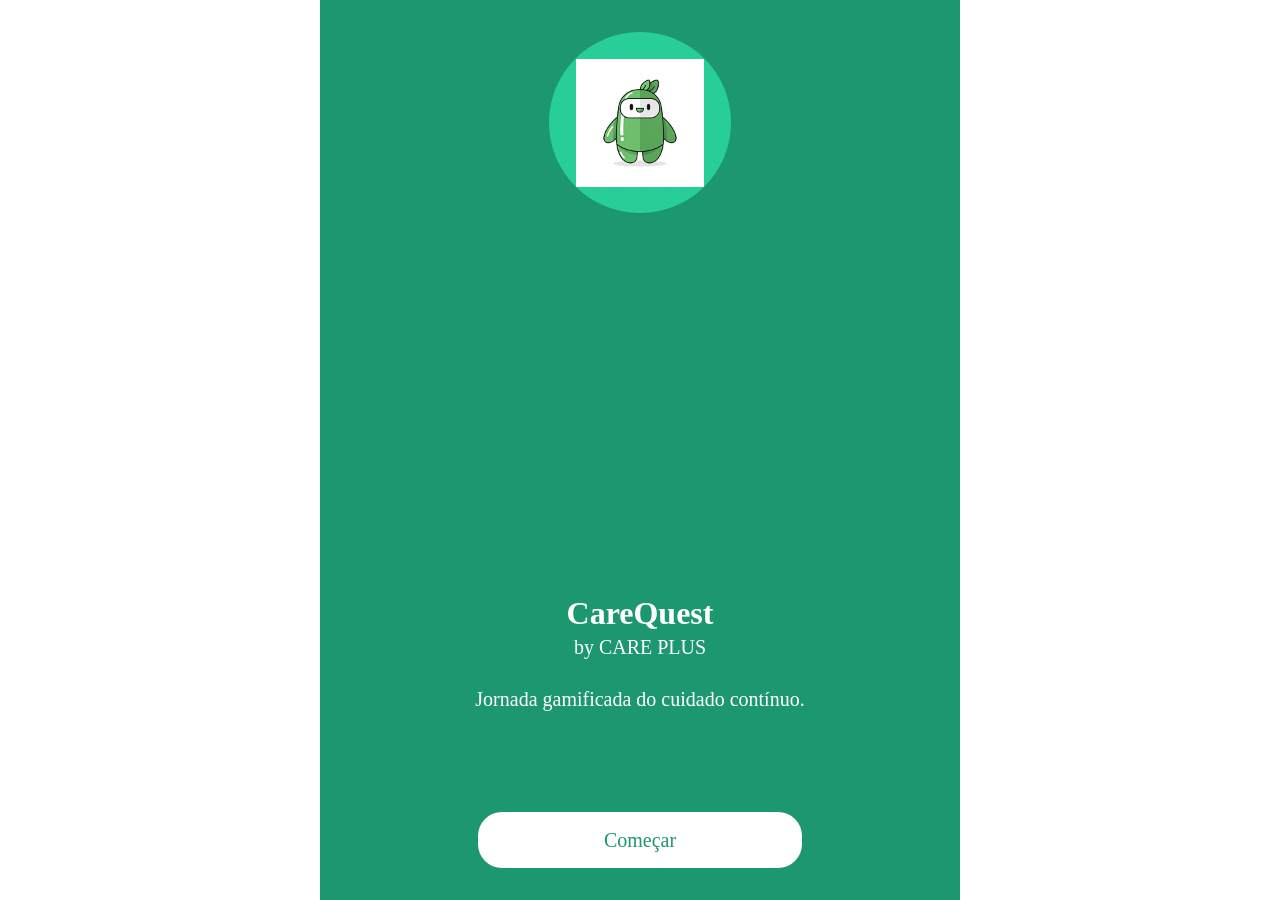
<file: index.html>
<!DOCTYPE html>
<html lang="pt-BR">
<head>
    <meta charset="UTF-8">
    <meta name="viewport" content="width=device-width, initial-scale=1.0">
    <link rel="stylesheet" href="./assets/css/home.css">
    <title>Care Quest</title>
</head>
<body>
    <section class="container">
        <section class="container__circle">
            <img src="./assets/images/mascote.png" alt="Mascote">
        </section>
        <section class="container__text">
            <div class="container__text--title">
                <h2>CareQuest</h2>
                <p>by CARE PLUS</p>
            </div>
            <div class="container__text--paragraph">
                <p>Jornada gamificada do cuidado contínuo.</p>
            </div>
        </section>
        <section class="container__button">
            <a href="./pages/welcome.html">Começar</a>
        </section>
    </section>
</body>
</html>
</file>
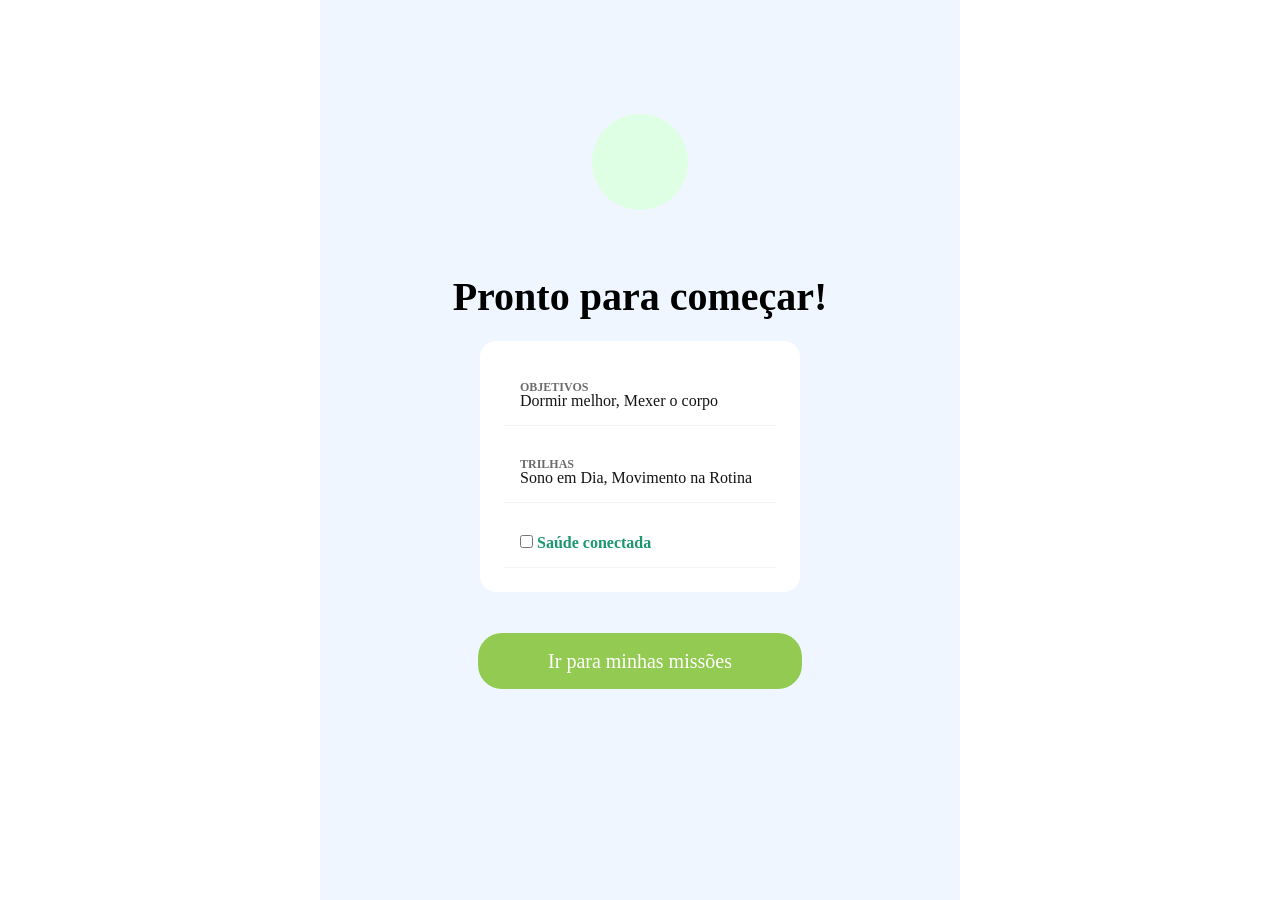
<file: pages/summary.html>
<!doctype html>
<html lang="pt-BR">
  <head>
    <meta charset="UTF-8" />
    <meta name="viewport" content="width=device-width, initial-scale=1.0" />
    <title>Resumo</title>
    <link rel="stylesheet" href="../assets/css/summary.css" />
    <link
      href="https://cdn.lineicons.com/5.1/line/lineicons.css"
      rel="stylesheet"
    />
  </head>
  <body>
    <section class="container">
      <section class="container__top">
        <div class="top__circle"></div>
        <i class="lni lni-check-circle-1"></i>
      </section>
      <section class="container__main">
        <div class="main__title">
          <h1>Pronto para começar!</h1>
        </div>
        <div class="main__box">
          <div class="main__items">
            <h2>OBJETIVOS</h2>
            <p>Dormir melhor, Mexer o corpo</p>
          </div>
          <div class="main__items">
            <h2>TRILHAS</h2>
            <p>Sono em Dia, Movimento na Rotina</p>
          </div>
          <div class="main__items item--green">
            <input type="checkbox" id="connected" />
            <label for="connected">
              <span>Saúde conectada</span>
            </label>
          </div>
        </div>
      </section>
      <section class="container__bottom">
        <div class="container__button">
          <a href="./missions.html">Ir para minhas missões</a>
        </div>
      </section>
    </section>
  </body>
</html>
</file>
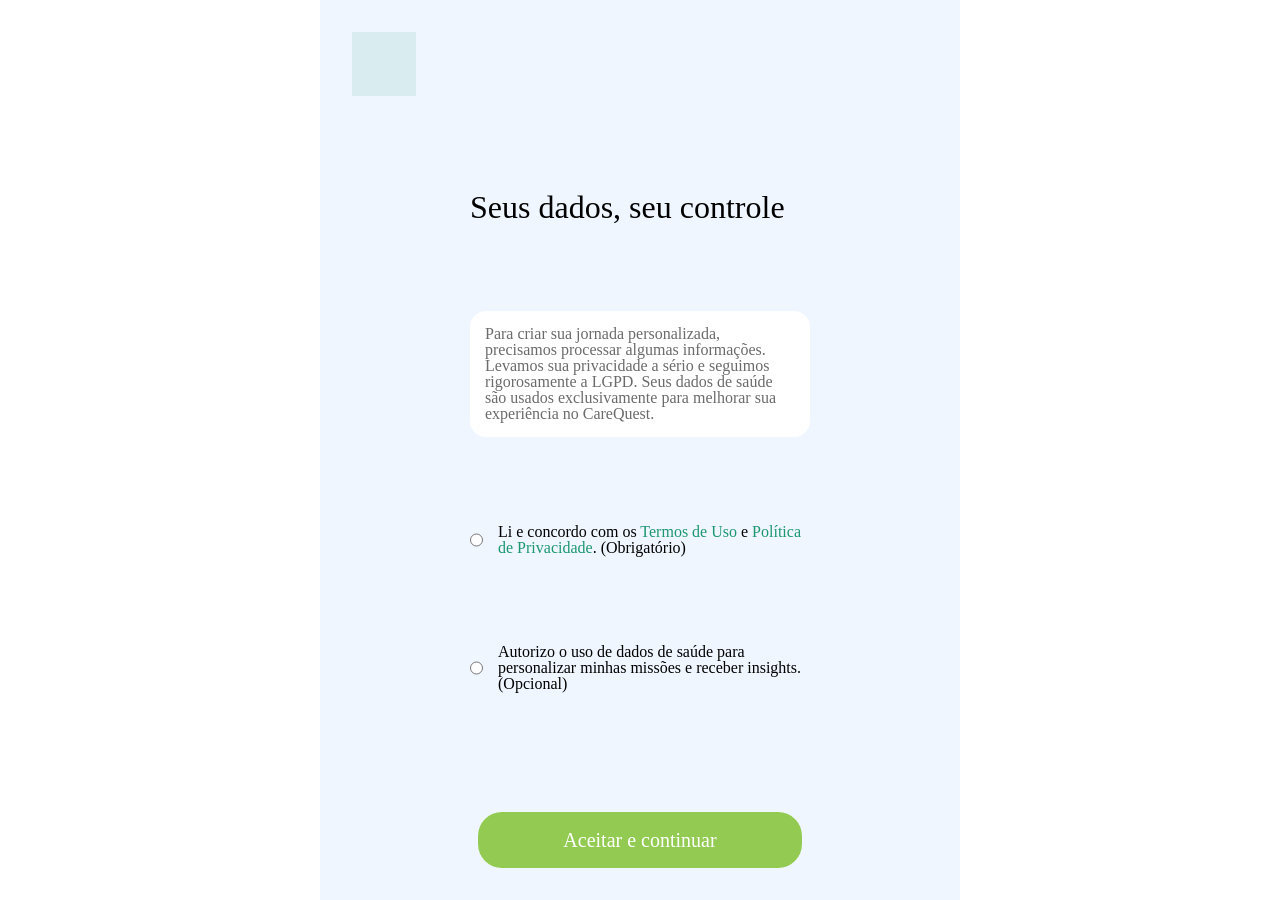
<file: pages/terms.html>
<!DOCTYPE html>
<html lang="pt-BR">
<head>
    <meta charset="UTF-8">
    <meta name="viewport" content="width=device-width, initial-scale=1.0">
    <link rel="stylesheet" href="../assets/css/terms.css">
    <link href="https://cdn.lineicons.com/5.1/line/lineicons.css" rel="stylesheet"/>
    <title>Termos</title>
</head>
<body>
    <section class="container">
        <section class="container__header">
            <div class="container__header--square"></div>
            <div class="container__header--img">
                <i class="lni lni-shield-2-check"></i>
            </div>
        </section>
        <section class="container__main">
            <div class="container__text--title">
                <h2>Seus dados, seu controle</h2>
            </div>
            <div class="container__text--paragraph">
                <p>Para criar sua jornada personalizada, precisamos processar algumas informações. Levamos sua privacidade a sério e seguimos rigorosamente a LGPD. Seus dados de saúde são usados exclusivamente para melhorar sua experiência no CareQuest.</p>
            </div>
            <div class="container__text--use-terms">
                <input type="radio">
                <p>Li e concordo com os <a href="#">Termos de Uso</a> e <a href="#">Política de Privacidade</a>. (Obrigatório)</p>
            </div>
            <div class="container__text--authorization">
                <input type="radio">
                <p>Autorizo o uso de dados de saúde para personalizar minhas missões e receber insights. (Opcional)</p>
            </div>
        </section>
        <section class="container__button">
            <a href="./connect.html">Aceitar e continuar</a>
        </section>
    </section>
</body>
</html>
</file>
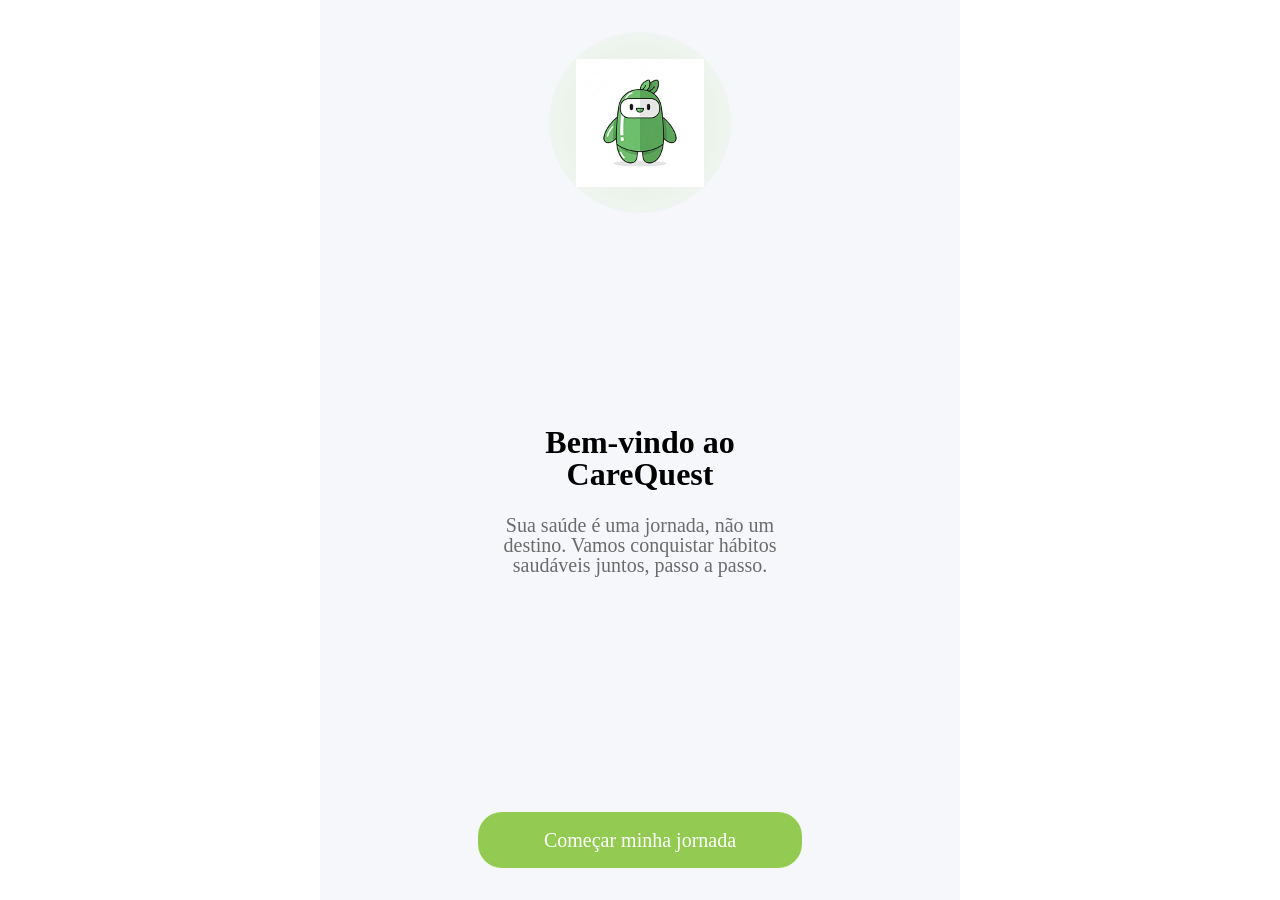
<file: pages/welcome.html>
<!DOCTYPE html>
<html lang="pt-BR">
<head>
    <meta charset="UTF-8">
    <meta name="viewport" content="width=device-width, initial-scale=1.0">
    <link rel="stylesheet" href="../assets/css/welcome.css">
    <title>Boas Vindas</title>
</head>
<body>
    <section class="container">
        <section class="container__circle">
            <div class="container__cicle-bg"></div>
            <img src="../assets/images/mascote.png" alt="Mascote">
        </section>
        <section class="container__text">
            <div class="container__text--title">
                <h2>Bem-vindo ao CareQuest</h2>
            </div>
            <div class="container__text--paragraph">
                <p>Sua saúde é uma jornada, não um destino. Vamos conquistar hábitos saudáveis juntos, passo a passo.</p>
            </div>
        </section>
        <section class="container__button">
            <a href="./objective.html">Começar minha jornada</a>
        </section>
    </section>
</body>
</html>
</file>
<file: assets/css/home.css>
@import url("https://fonts.googleapis.com/css2?family=Roboto+Mono:wght@100;300;400;500;600;700&display=swap");
@import url(./reset.css);
@import url(./main.css);

:root {
  --dark-green-color: #1C9770;
  --btn-bg-color: #93CB52;
  --main-bg-color: #EFF6FF;
  --square-sides: 128px;
}

.container {
    background-color: var(--dark-green-color);
    color: #fff;
}

.container__circle {
    background-color: #27ce99;
    width: calc(var(--square-sides)*sqrt(2));
    height: calc(var(--square-sides)*sqrt(2));
    border-radius: 50%;
    display: flex;
    align-items: center;
    justify-content: center;

    img {
        width: var(--square-sides);
        height: var(--square-sides);
    }
}

.container__text {
    height: 50%;
    text-align: center;
    display: flex;
    flex-direction: column;
    justify-content: end;
    gap: 2em;

    .container__text--title {
        display: flex;
        flex-direction: column;
        gap: .5em;

        h2 {
            font-size: 2rem;
            font-weight: 600;
        }

        p {
            font-size: 20px;
        }
    }

    .container__text--paragraph {
        font-size: 20px;
    }
}

.container__button {
    a {
        color:var(--dark-green-color);
        background-color: #fff;
    }
}
</file>
<file: assets/css/summary.css>
@import url(./reset.css);
@import url(./main.css);

:root {
  --dark-green-color: #1c9770;
  --btn-bg-color: #93cb52;
  --main-bg-color: #eff6ff;
  --circle-bg-color: #dfffe4;
  --square-sides: 96px;
}

.container__top {
  display: flex;
  flex-direction: column;
  align-items: center;
  justify-content: center;
  height: 33%;

  .top__circle {
    background-color: var(--circle-bg-color);
    width: var(--square-sides);
    height: var(--square-sides);
    border-radius: 50%;
    display: flex;
    align-items: center;
    justify-content: center;
    position: relative;
  }

  .lni {
    font-size: 48px;
    color: #28a745;
    width: 48px;
    height: 48px;
    position: absolute;
  }
}

.container__main {
  display: flex;
  flex-direction: column;
  align-items: center;
  justify-content: center;
  width: 100%;
  height: 34%;
  text-align: center;

  .main__title {
    h1 {
      font-size: 2.5rem;
      font-weight: 700;
    }
  }

  .main__box {
    margin-top: 1.5em;
    background-color: #fff;
    padding: 1em;
    border-radius: 16px;
    display: flex;
    flex-direction: column;
    align-items: center;
    gap: 1em;
    padding: 24px;
    width: 320px;

    .main__items {
      width: 100%;
      text-align: start;
      border-bottom: 1px solid #f3f4f6;
      padding: 16px;

      h2 {
        font-size: 12px;
        font-weight: 700;
        color: #6b6b6b;
      }

      p {
        color: #141414;
        font-size: 1rem;
      }
    }

    .item--green {
      color: var(--dark-green-color);
      font-weight: 700;
    }
  }
}

.container__bottom {
  display: flex;
  flex-direction: column;
  align-items: center;
  justify-content: start;
  height: 33%;
  margin-top: 2rem;
}
</file>
<file: assets/css/terms.css>
@import url(./main.css);
@import url(./reset.css);

.container__header {
    display: flex;
    align-items: center;
    justify-content: center;
    position: relative;
    align-self: flex-start;

    .container__header--square {
        width: 64px;
        height: 64px;
        background-color: #1C9770;
        opacity: 10%;
    }

    .container__header--img {
        position: absolute;

        i {
            font-size: 32px;
        }
    }
}

.container__main {
    width: 340px;
    height: 60%;
    margin: 0 auto;
    display: flex;
    flex-direction: column;
    align-items: start;
    justify-content: space-between;

    .container__text--title {
        h2 {
            font-size: 32px;
        }
    }

    .container__text--paragraph {
        background-color: #fff;
        padding: 15px;
        border-radius: 16px;

        p {
            color: #6B6B6B;
        }
    }

    .container__text--use-terms {
        display: flex;

        input {
            margin-right: 15px;
        }

        a {
            color: #1C9770;
        }

    }

    .container__text--authorization {
        display: flex;

        input {
            margin-right: 15px;
        }
    }
}
</file>
<file: assets/css/welcome.css>
@import url(./reset.css);
@import url(./main.css);

:root {
  --square-sides: 128px;
}

.container {
    background-color: #F5F7FA;
}

.container__circle {
    display: flex;
    align-items: center;
    justify-content: center;
    position: relative;
    
    .container__cicle-bg {
        background: radial-gradient(circle at center, #93CB52, transparent);
        opacity: 20%;
        width: calc(var(--square-sides)*sqrt(2));
        height: calc(var(--square-sides)*sqrt(2));
        border-radius: 50%;
    }

    img {
        position: absolute;
        width: var(--square-sides);
        height: var(--square-sides);
    }
}

.container__text {
    text-align: center;
    display: flex;
    flex-direction: column;
    align-items: center;
    gap: 25px;
    max-width: 20rem;

    .container__text--title {
        h2 {
            font-size: 2rem;
            font-weight: 700;
        }
    }

    .container__text--paragraph {
        p {
            font-size: 20px;
            color: #6B6B6B;
        }
    }
}
</file>
